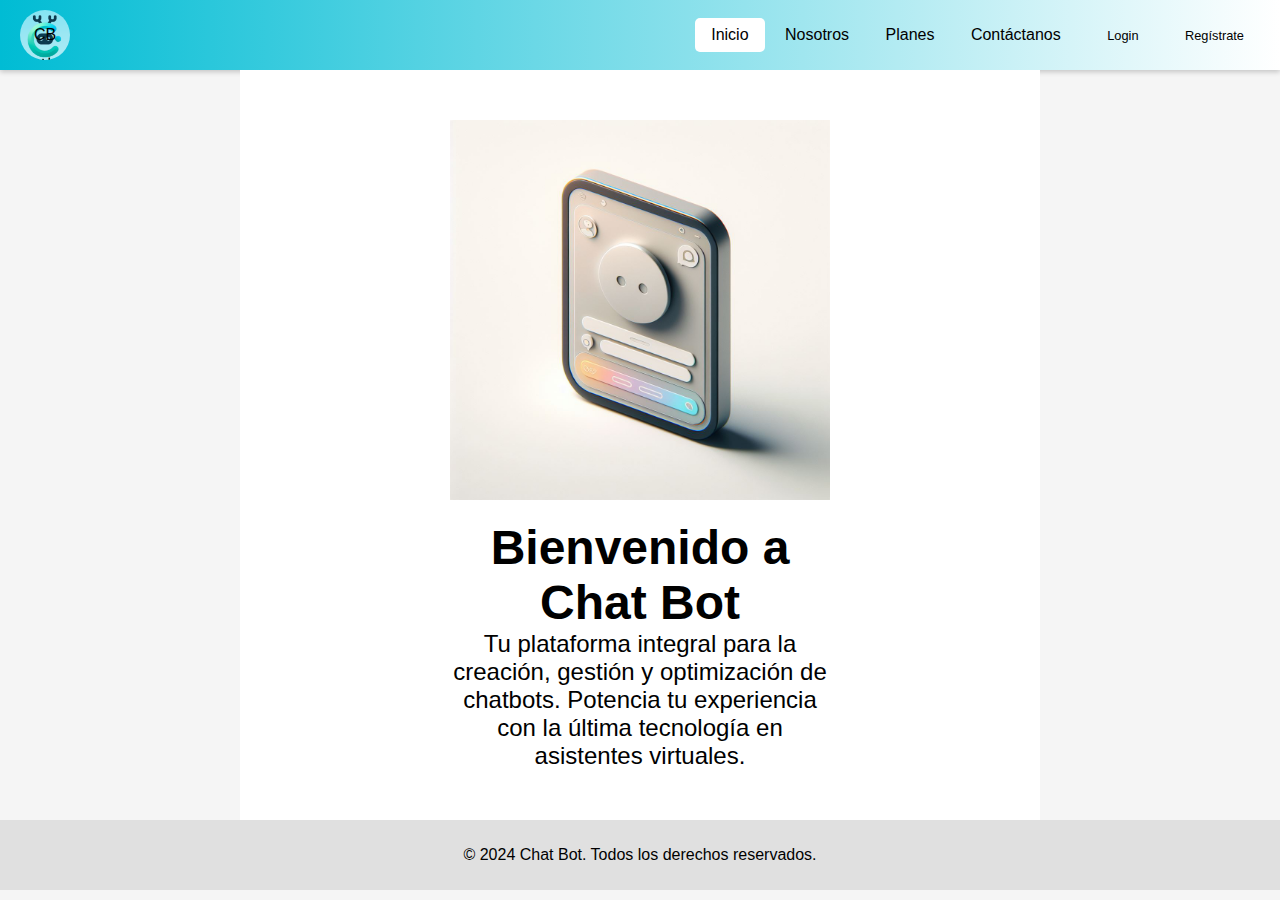
<file: index.html>
<!DOCTYPE html>
<html lang="es">
<head>
<meta charset="UTF-8">
<meta name="viewport" content="width=device-width, initial-scale=1.0">
<title>Inicio - Chat Bot</title>
<link rel="stylesheet" href="styles.css">
</head>
<body>
<div class="navbar">
  <div class="logo">CB</div>
  <span class="menu-toggle" onclick="toggleMenu()">&#9776;</span>
  <div class="menu">
    <a href="index.html" class="active">Inicio</a>
    <a href="nosotros.html">Nosotros</a>
    <a href="planes.html">Planes</a>
    <a href="contactanos.html">Contáctanos</a>
    <button>Login</button>
    <button>Regístrate</button>
  </div>
</div>

<div class="header">
  <img src="chatbot_inicio.jpg" alt="Chatbot" class="inicio-image">
  <div class="inicio-text">
    <h1>Bienvenido a Chat Bot</h1>
    <p>Tu plataforma integral para la creación, gestión y optimización de chatbots. Potencia tu experiencia con la última tecnología en asistentes virtuales.</p>
  </div>
</div>

<!-- Aquí puedes añadir más contenido a tu página de inicio si es necesario -->


<div class="footer">
  <p>© 2024 Chat Bot. Todos los derechos reservados.</p>
</div>

<script>
  function toggleMenu() {
    var menu = document.querySelector('.navbar .menu');
    menu.style.display = menu.style.display === 'block' ? 'none' : 'block';
  }
</script>
</body>
</html>
</file>
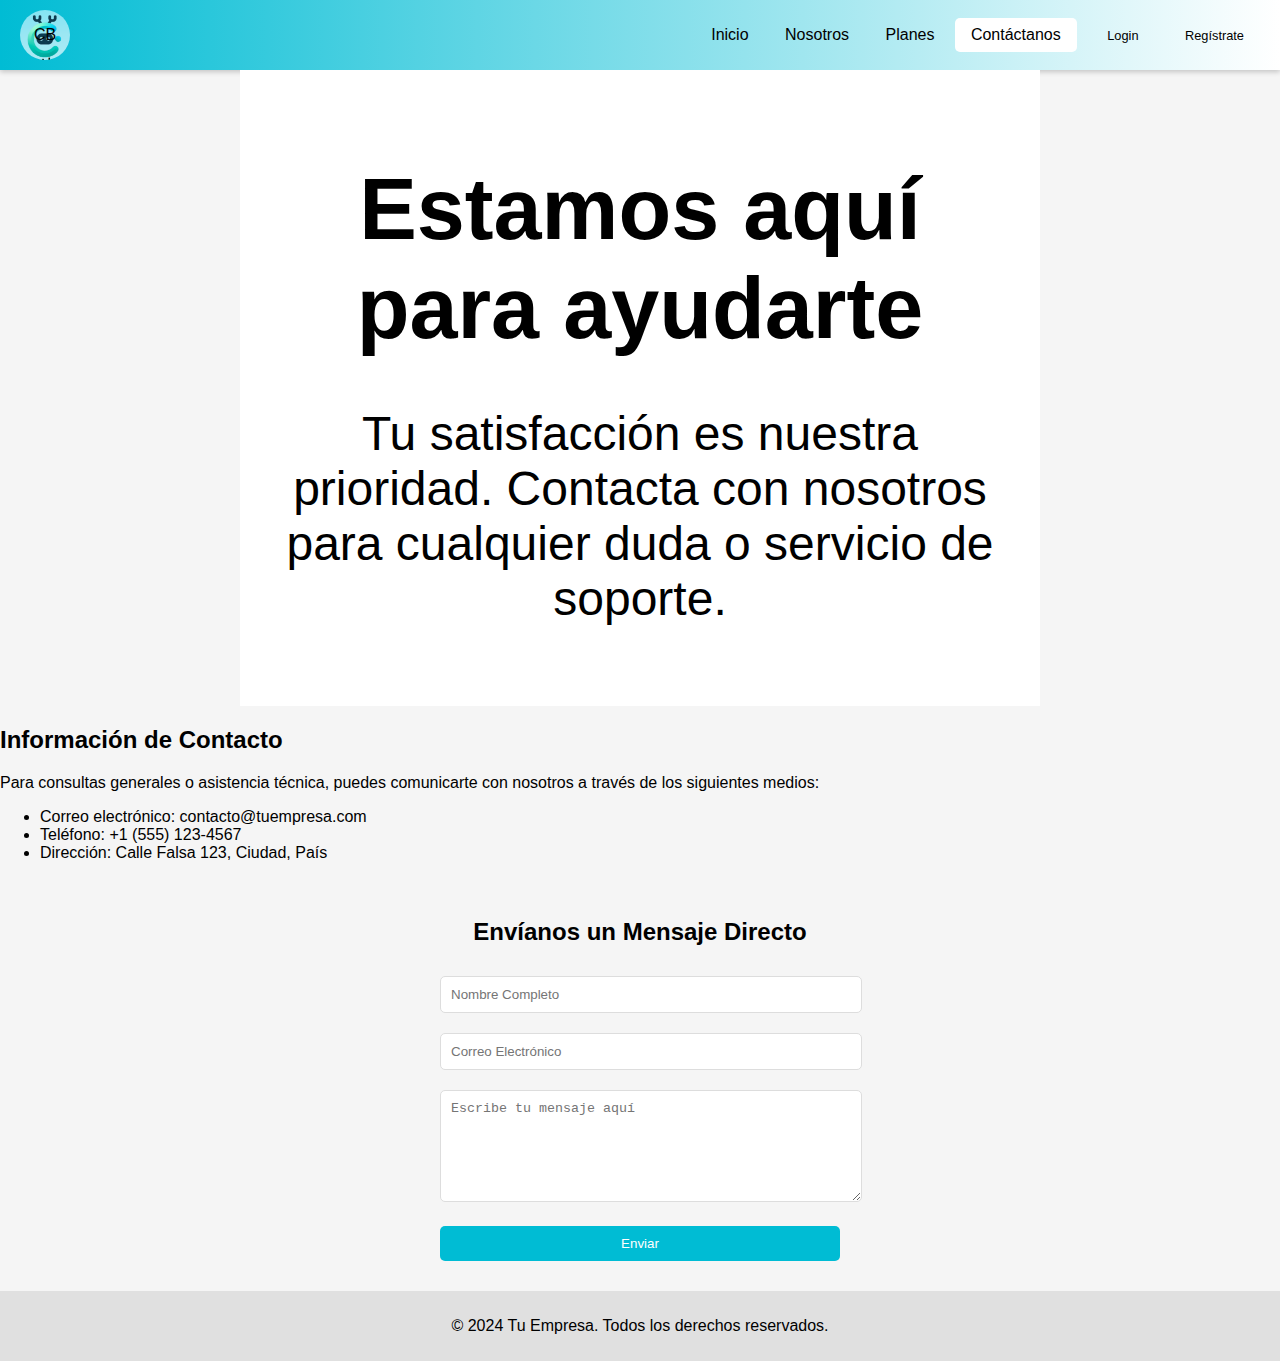
<file: contactanos.html>
<!DOCTYPE html>
<html lang="es">
<head>
<meta charset="UTF-8">
<meta name="viewport" content="width=device-width, initial-scale=1.0">
<title>Contáctanos - Tu Empresa</title>
<link rel="stylesheet" href="styles.css">
</head>
<body>
<div class="navbar">
  <!-- Navegación principal -->
  <div class="logo">CB</div>
  <span class="menu-toggle" onclick="toggleMenu()">&#9776;</span>
  <div class="menu">
    <a href="index.html">Inicio</a>
    <a href="nosotros.html">Nosotros</a>
    <a href="planes.html">Planes</a>
    <a href="contactanos.html" class="active">Contáctanos</a>
    <button>Login</button>
    <button>Regístrate</button>
  </div>
</div>

<div class="header">
  <!-- Encabezado de la página -->
  <div class="animated-text">
    <h1>Estamos aquí para ayudarte</h1>
    <p>Tu satisfacción es nuestra prioridad. Contacta con nosotros para cualquier duda o servicio de soporte.</p>
  </div>
</div>

<main>
  <!-- Sección de información de contacto -->
  <div class="contact-section">
    <h2>Información de Contacto</h2>
    <p>Para consultas generales o asistencia técnica, puedes comunicarte con nosotros a través de los siguientes medios:</p>
    <ul>
      <li>Correo electrónico: contacto@tuempresa.com</li>
      <li>Teléfono: +1 (555) 123-4567</li>
      <li>Dirección: Calle Falsa 123, Ciudad, País</li>
    </ul>
  </div>
  
  
  <!-- Sección del formulario de contacto -->
  <section class="contact-form-section">
    <h2>Envíanos un Mensaje Directo</h2>
    <form id="contact-form">
      <input type="text" name="name" placeholder="Nombre Completo" required>
      <input type="email" name="email" placeholder="Correo Electrónico" required>
      <textarea name="message" placeholder="Escribe tu mensaje aquí" rows="6" required></textarea>
      <button type="submit">Enviar</button>
    </form>
  </section>
  
<div class="footer">
  <!-- Pie de página -->
  <p>© 2024 Tu Empresa. Todos los derechos reservados.</p>
</div>

<script>
  // Función para el menú desplegable en móviles
  function toggleMenu() {
    var menu = document.querySelector('.navbar .menu');
    menu.style.display = menu.style.display === 'block' ? 'none' : 'block';
  }
</script>
</body>
</html>
</file>
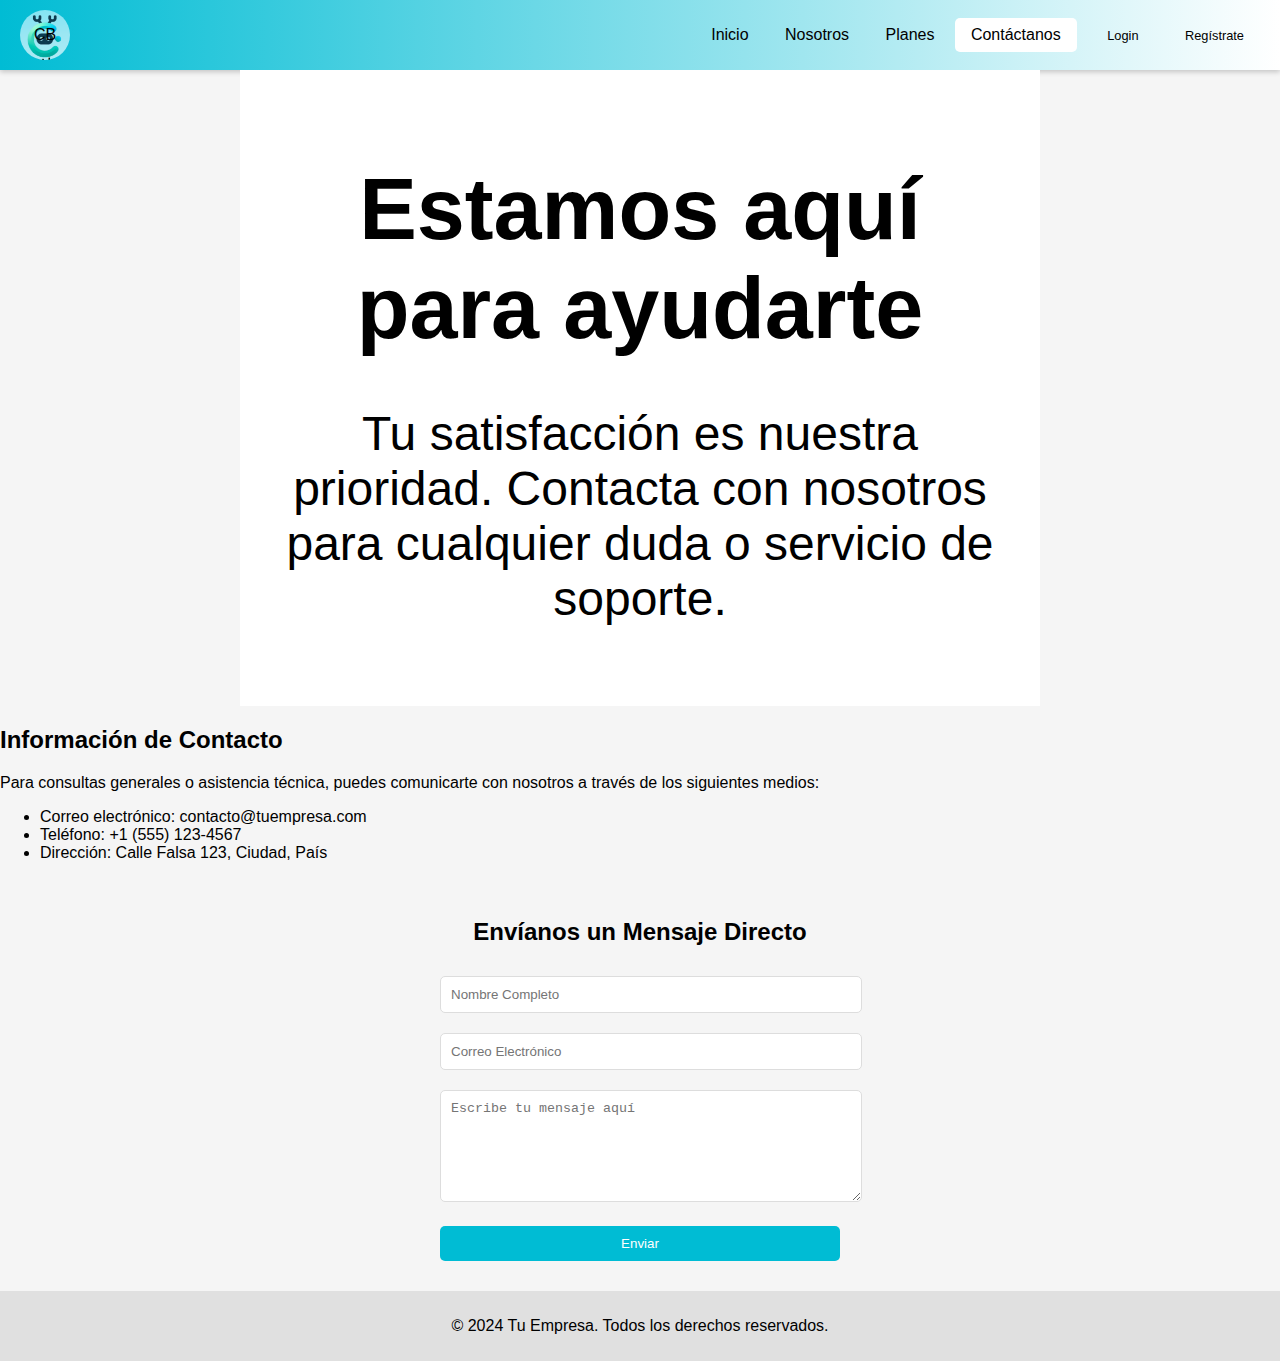
<file: Contactanos.html>
<!DOCTYPE html>
<html lang="es">
<head>
<meta charset="UTF-8">
<meta name="viewport" content="width=device-width, initial-scale=1.0">
<title>Contáctanos - Tu Empresa</title>
<link rel="stylesheet" href="styles.css">
</head>
<body>
<div class="navbar">
  <!-- Navegación principal -->
  <div class="logo">CB</div>
  <span class="menu-toggle" onclick="toggleMenu()">&#9776;</span>
  <div class="menu">
    <a href="index.html">Inicio</a>
    <a href="nosotros.html">Nosotros</a>
    <a href="planes.html">Planes</a>
    <a href="contactanos.html" class="active">Contáctanos</a>
    <button>Login</button>
    <button>Regístrate</button>
  </div>
</div>

<div class="header">
  <!-- Encabezado de la página -->
  <div class="animated-text">
    <h1>Estamos aquí para ayudarte</h1>
    <p>Tu satisfacción es nuestra prioridad. Contacta con nosotros para cualquier duda o servicio de soporte.</p>
  </div>
</div>

<main>
  <!-- Sección de información de contacto -->
  <section class="contact-section">
    <h2>Información de Contacto</h2>
    <p>Para consultas generales o asistencia técnica, puedes comunicarte con nosotros a través de los siguientes medios:</p>
    <ul>
      <li>Correo electrónico: contacto@tuempresa.com</li>
      <li>Teléfono: +1 (555) 123-4567</li>
      <li>Dirección: Calle Falsa 123, Ciudad, País</li>
    </ul>
  </section>
  
  <!-- Sección del formulario de contacto -->
  <section class="contact-form-section">
    <h2>Envíanos un Mensaje Directo</h2>
    <form id="contact-form">
      <input type="text" name="name" placeholder="Nombre Completo" required>
      <input type="email" name="email" placeholder="Correo Electrónico" required>
      <textarea name="message" placeholder="Escribe tu mensaje aquí" rows="6" required></textarea>
      <button type="submit">Enviar</button>
    </form>
  </section>
  
<div class="footer">
  <!-- Pie de página -->
  <p>© 2024 Tu Empresa. Todos los derechos reservados.</p>
</div>

<script>
  // Función para el menú desplegable en móviles
  function toggleMenu() {
    var menu = document.querySelector('.navbar .menu');
    menu.style.display = menu.style.display === 'block' ? 'none' : 'block';
  }
</script>
</body>
</html>
</file>
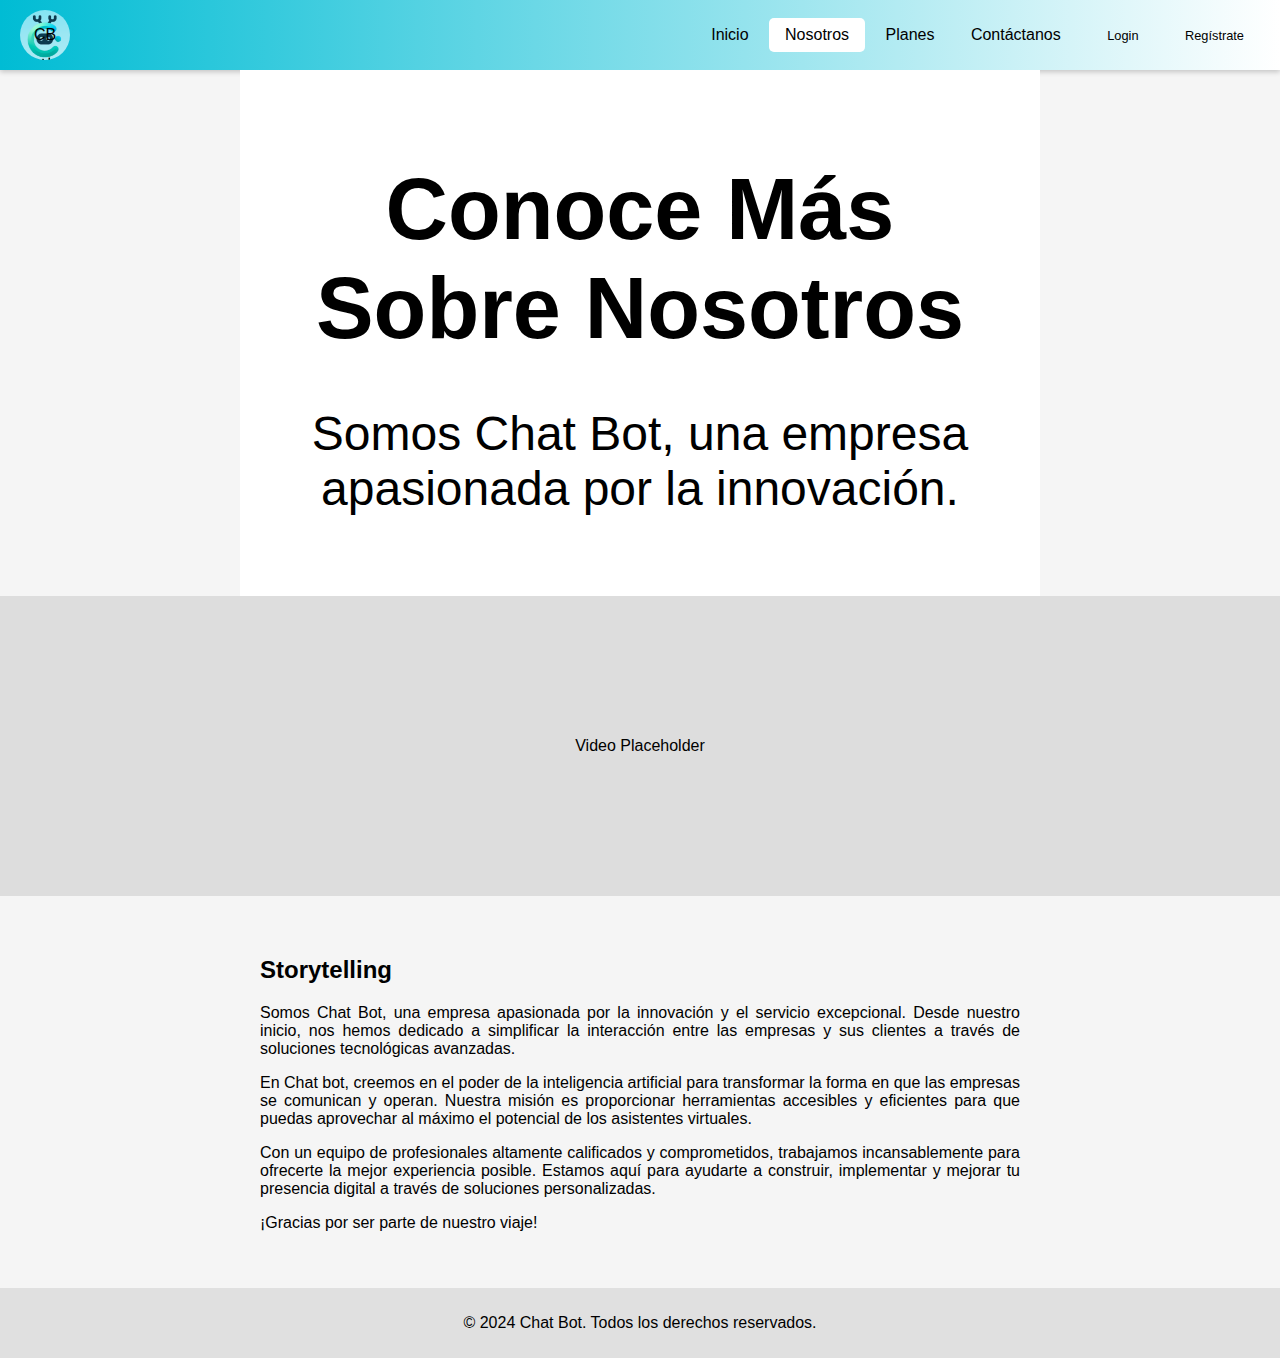
<file: nosotros.html>
<!DOCTYPE html>
<html lang="es">
<head>
<meta charset="UTF-8">
<meta name="viewport" content="width=device-width, initial-scale=1.0">
<title>Nosotros - Chat Bot</title>
<link rel="stylesheet" href="styles.css">
</head>
<body>
<div class="navbar">
  <div class="logo">CB</div>
  <span class="menu-toggle" onclick="toggleMenu()">&#9776;</span>
  <div class="menu">
    <a href="index.html">Inicio</a>
    <a href="nosotros.html" class="active">Nosotros</a>
    <a href="planes.html">Planes</a>
    <a href="contactanos.html">Contáctanos</a>
    <button>Login</button>
    <button>Regístrate</button>
  </div>
</div>

<div class="header">
  <div class="animated-text">
    <h1>Conoce Más Sobre Nosotros</h1>
    <p>Somos Chat Bot, una empresa apasionada por la innovación.</p>
  </div>
</div>

<main>
  <section class="video-placeholder">Video Placeholder</section>

  <section class="storytelling">
    <h2>Storytelling</h2>
    <p>Somos Chat Bot, una empresa apasionada por la innovación y el servicio excepcional. Desde nuestro inicio, nos hemos dedicado a simplificar la interacción entre las empresas y sus clientes a través de soluciones tecnológicas avanzadas.</p>
    <p>En Chat bot, creemos en el poder de la inteligencia artificial para transformar la forma en que las empresas se comunican y operan. Nuestra misión es proporcionar herramientas accesibles y eficientes para que puedas aprovechar al máximo el potencial de los asistentes virtuales.</p>
    <p>Con un equipo de profesionales altamente calificados y comprometidos, trabajamos incansablemente para ofrecerte la mejor experiencia posible. Estamos aquí para ayudarte a construir, implementar y mejorar tu presencia digital a través de soluciones personalizadas.</p>
    <p>¡Gracias por ser parte de nuestro viaje!</p>
  </section>
</main>

<div class="footer">
  <p>© 2024 Chat Bot. Todos los derechos reservados.</p>
</div>

<script>
  function toggleMenu() {
    var menu = document.querySelector('.navbar .menu');
    menu.style.display = menu.style.display === 'block' ? 'none' : 'block';
  }
</script>
</body>
</html>
</file>
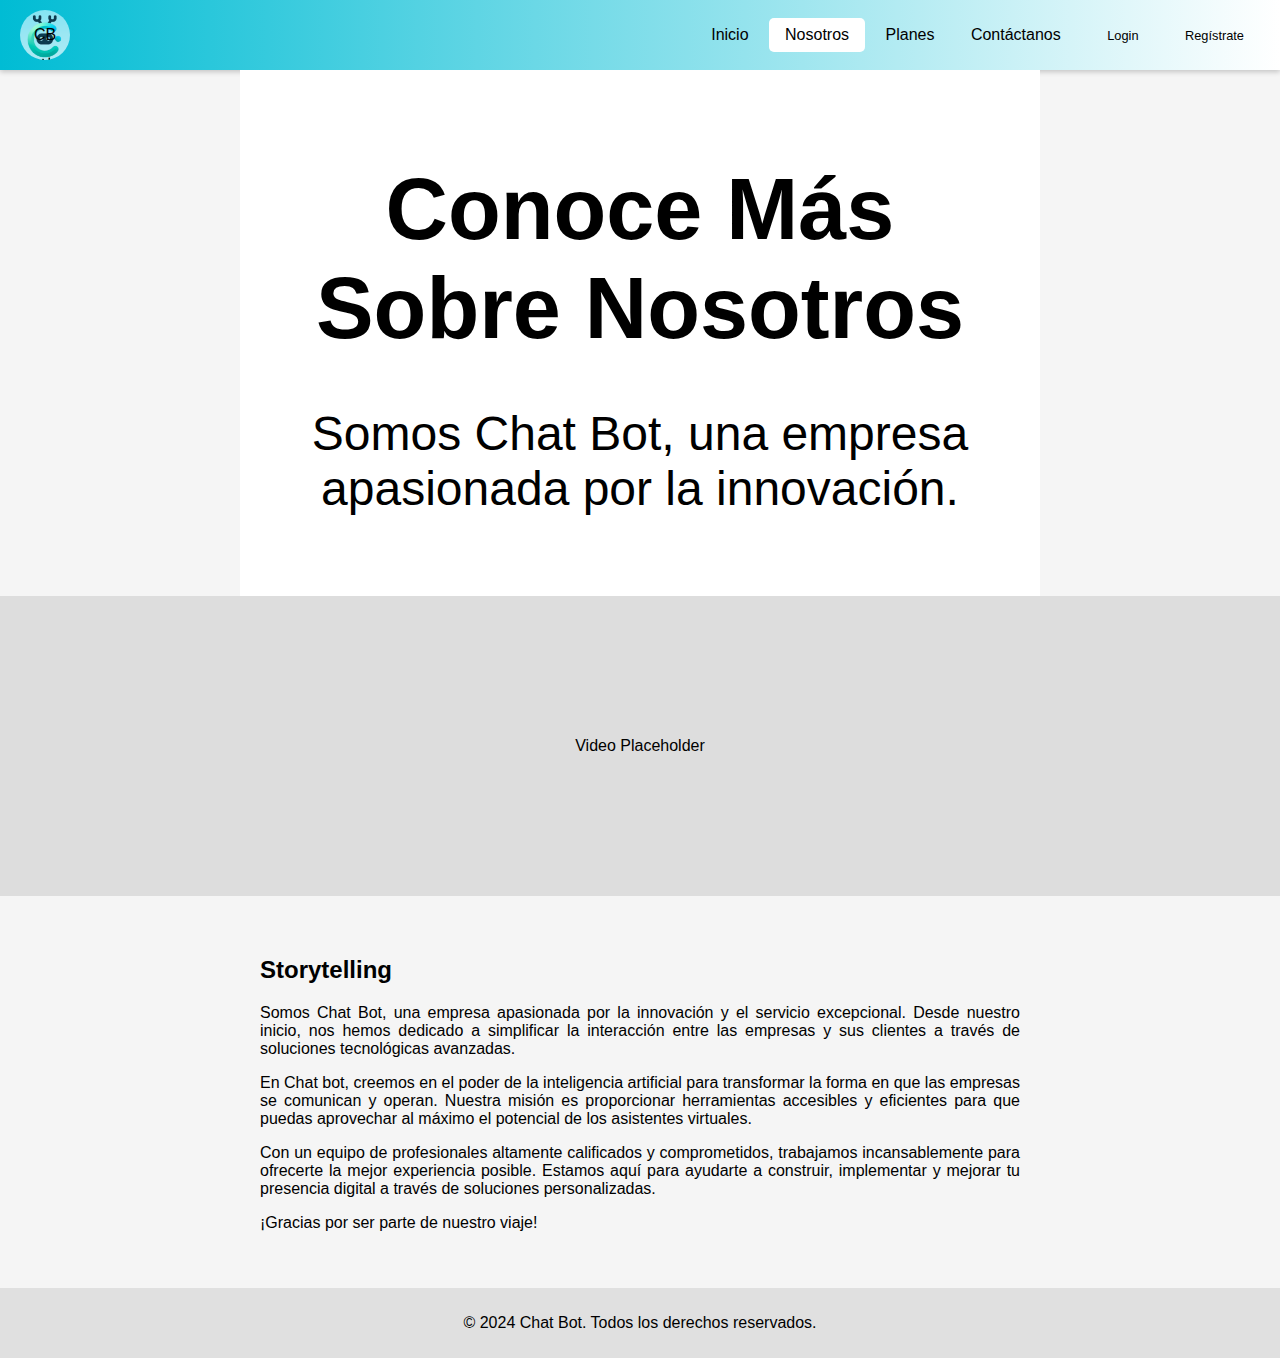
<file: Nosotros.html>
<!DOCTYPE html>
<html lang="es">
<head>
<meta charset="UTF-8">
<meta name="viewport" content="width=device-width, initial-scale=1.0">
<title>Nosotros - Chat Bot</title>
<link rel="stylesheet" href="styles.css">
</head>
<body>
<div class="navbar">
  <div class="logo">CB</div>
  <span class="menu-toggle" onclick="toggleMenu()">&#9776;</span>
  <div class="menu">
    <a href="inicio.html">Inicio</a>
    <a href="nosotros.html" class="active">Nosotros</a>
    <a href="planes.html">Planes</a>
    <a href="contactanos.html">Contáctanos</a>
    <button>Login</button>
    <button>Regístrate</button>
  </div>
</div>

<div class="header">
  <div class="animated-text">
    <h1>Conoce Más Sobre Nosotros</h1>
    <p>Somos Chat Bot, una empresa apasionada por la innovación.</p>
  </div>
</div>

<main>
  <section class="video-placeholder">Video Placeholder</section>

  <section class="storytelling">
    <h2>Storytelling</h2>
    <p>Somos Chat Bot, una empresa apasionada por la innovación y el servicio excepcional. Desde nuestro inicio, nos hemos dedicado a simplificar la interacción entre las empresas y sus clientes a través de soluciones tecnológicas avanzadas.</p>
    <p>En Chat bot, creemos en el poder de la inteligencia artificial para transformar la forma en que las empresas se comunican y operan. Nuestra misión es proporcionar herramientas accesibles y eficientes para que puedas aprovechar al máximo el potencial de los asistentes virtuales.</p>
    <p>Con un equipo de profesionales altamente calificados y comprometidos, trabajamos incansablemente para ofrecerte la mejor experiencia posible. Estamos aquí para ayudarte a construir, implementar y mejorar tu presencia digital a través de soluciones personalizadas.</p>
    <p>¡Gracias por ser parte de nuestro viaje!</p>
  </section>
</main>

<div class="footer">
  <p>© 2024 Chat Bot. Todos los derechos reservados.</p>
</div>

<script>
  function toggleMenu() {
    var menu = document.querySelector('.navbar .menu');
    menu.style.display = menu.style.display === 'block' ? 'none' : 'block';
  }
</script>
</body>
</html>
</file>
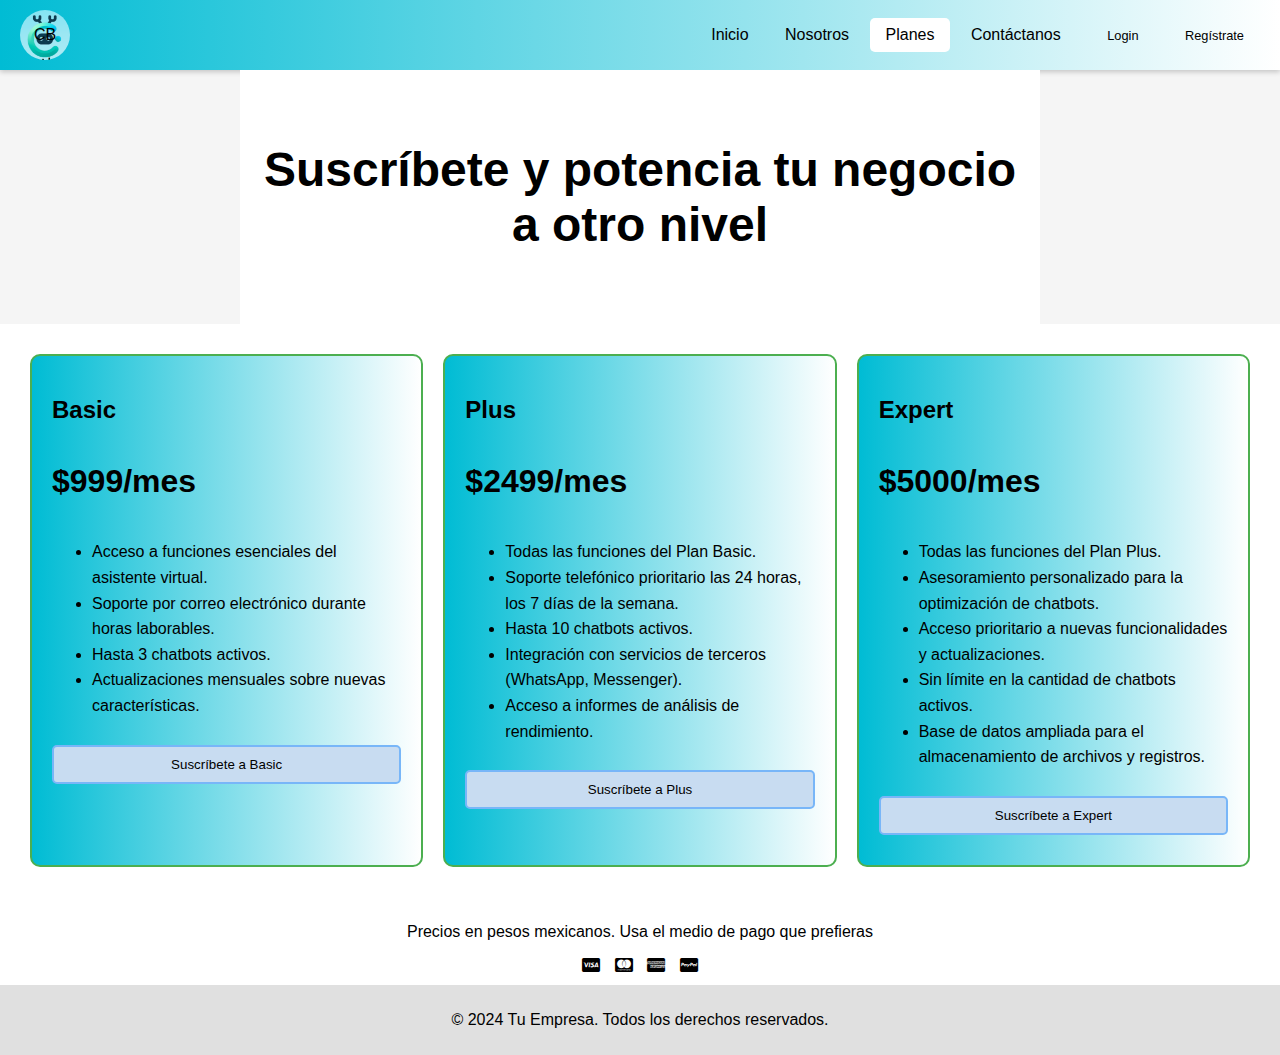
<file: Planes.html>
<!DOCTYPE html>
<html lang="es">
<head>
<meta charset="UTF-8">
<meta name="viewport" content="width=device-width, initial-scale=1.0">
<link rel="stylesheet" href="https://cdnjs.cloudflare.com/ajax/libs/font-awesome/5.15.1/css/all.min.css">
<title>Planes - Tu Empresa</title>
<link rel="stylesheet" href="styles.css">
</head>
<body>
<div class="navbar">
  <div class="logo">CB</div>
  <span class="menu-toggle" onclick="toggleMenu()">&#9776;</span>
  <div class="menu">
    <a href="index.html">Inicio</a>
    <a href="nosotros.html">Nosotros</a>
    <a href="planes.html" class="active">Planes</a>
    <a href="contactanos.html">Contáctanos</a>
    <button>Login</button>
    <button>Regístrate</button>
  </div>
</div>

<div class="header">
  <h1>Suscríbete y potencia tu negocio a otro nivel</h1>
</div>

<div class="plans">
  <div class="plan">
    <h2>Basic</h2>
    <p class="price">$999/mes</p>
    <ul>
      <li>Acceso a funciones esenciales del asistente virtual.</li>
      <li>Soporte por correo electrónico durante horas laborables.</li>
      <li>Hasta 3 chatbots activos.</li>
      <li>Actualizaciones mensuales sobre nuevas características.</li>
    </ul>
    <button class="subscribe">Suscríbete a Basic</button>
  </div>
  <div class="plan">
    <h2>Plus</h2>
    <p class="price">$2499/mes</p>
    <ul>
      <li>Todas las funciones del Plan Basic.</li>
      <li>Soporte telefónico prioritario las 24 horas, los 7 días de la semana.</li>
      <li>Hasta 10 chatbots activos.</li>
      <li>Integración con servicios de terceros (WhatsApp, Messenger).</li>
      <li>Acceso a informes de análisis de rendimiento.</li>
    </ul>
    <button class="subscribe">Suscríbete a Plus</button>
  </div>
  <div class="plan">
    <h2>Expert</h2>
    <p class="price">$5000/mes</p>
    <ul>
      <li>Todas las funciones del Plan Plus.</li>
      <li>Asesoramiento personalizado para la optimización de chatbots.</li>
      <li>Acceso prioritario a nuevas funcionalidades y actualizaciones.</li>
      <li>Sin límite en la cantidad de chatbots activos.</li>
      <li>Base de datos ampliada para el almacenamiento de archivos y registros.</li>
    </ul>
    <button class="subscribe">Suscríbete a Expert</button>
  </div>
</div>

<div class="payment-methods">
  <p>Precios en pesos mexicanos. Usa el medio de pago que prefieras</p>
  <i class="fab fa-cc-visa"></i>
  <i class="fab fa-cc-mastercard"></i>
  <i class="fab fa-cc-amex"></i>
  <i class="fab fa-cc-paypal"></i>
</div>

<div class="footer">
  <p>© 2024 Tu Empresa. Todos los derechos reservados.</p>
</div>

<script>
  function toggleMenu() {
    var menu = document.querySelector('.navbar .menu');
    menu.style.display = menu.style.display === 'block' ? 'none' : 'block';
  }
</script>
</body>
</html>
</file>
<file: styles.css>
body {
    font-family: Arial, sans-serif;
    margin: 0;
    padding: 0;
    background: #f5f5f5;
  }
  .navbar {
    background: linear-gradient(to right, #00bcd4, #ffffff);
    overflow: hidden;
    padding: 10px 20px;
    box-shadow: 0 2px 5px rgba(0,0,0,0.2);
    display: flex;
    align-items: center;
    justify-content: space-between;
  }
  .navbar a, .navbar button {
    display: inline-block;
    color: black;
    padding: 8px 16px;
    text-decoration: none;
    transition: background-color 0.3s, color 0.3s;
    border-radius: 5px;
    background: none;
    border: none;
  }
  .navbar a.active {
    background-color: white;
    color: black;
  }
  .navbar button {
    cursor: pointer;
    font-size: 0.8em;
    background-color: linear-gradient(to right, #00bcd4, #ffffff);
    color: rgb(0, 0, 0);
    margin-left: 10px;
  }
  .navbar .right-section {
    display: flex;
    align-items: center;
  }
  .navbar .right-section button {
    padding: 10px 15px;
  }
  .logo {
    width: 50px;
    height: 50px;
    background-image: url('logo_chat_bot.png');
    background-size: cover;
    border-radius: 50%;
    display: flex;
    align-items: center;
    justify-content: center;
  }
  .header {
    background-color: white;
    color: black;
    text-align: center;
    padding: 60px;
    font-size: 24px;
    max-width: 800px;
    margin: auto;
  }
  .plans {
    display: flex;
    justify-content: space-around;
    padding: 20px;
    background: #fff;
    flex-wrap: wrap;
  }
  .plan {
    background: linear-gradient(to right, #00bcd4, #ffffff);
    border: 2px solid #4caf50;
    padding: 20px;
    margin: 10px;
    border-radius: 10px;
    flex: 1;
    min-width: 250px;
    transition: transform 0.3s, box-shadow 0.3s;
  }
  .plan:hover {
    transform: translateY(-5px);
    box-shadow: 0 4px 8px rgba(0,0,0,0.2);
  }
  .plan h2 {
    color: black;
  }
  .plan p, .plan ul {
    line-height: 1.6;
  }
  .price {
    font-size: 2em;
    font-weight: bold;
    transition: transform 0.3s;
  }
  .price:hover {
    transform: scale(1.1);
  }
  button.subscribe {
    color: black;
    background-color: #c8dcf1; /* Cambio a tono azul */
    border: 2px solid #78b6f8; /* Borde más oscuro */
    padding: 10px 20px;
    margin: 10px 0;
    border-radius: 5px;
    cursor: pointer;
    transition: all 0.3s;
    width: 100%;
    box-sizing: border-box;
  }
  button.subscribe:hover {
    background-color: linear-gradient(to right, #00bcd4, #ffffff);
    color: rgb(21, 14, 213);
  }
  .payment-methods {
    background-color: #ffffff;
    color: black;
    padding: 10px;
    text-align: center;
  }
  .payment-methods i {
    margin: 0 5px;
  }
  .footer {
    background-color: #e0e0e0;
    padding: 10px;
    text-align: center;
  }
  
  /* Estilos para el menú hamburguesa */
  .menu-toggle {
    display: none;
    font-size: 28px;
    cursor: pointer;
  }
  
  /* Estilos para pantallas pequeñas */
  @media (max-width: 768px) {
    .navbar {
      flex-direction: column;
      align-items: flex-start;
    }
    .navbar .menu {
      display: none;
      width: 100%;
    }
    .navbar .menu a, .navbar .menu button {
      display: block;
      padding: 10px;
      text-align: left;
      width: 100%;
    }
    .menu-toggle {
      display: block;
    }
    .navbar .right-section {
      display: none; /* Ocultar en móviles */
    }
  }
  

  /* Estilos adicionales para Inicio */
@keyframes fadeIn {
    from { opacity: 0; transform: translateY(-20px); }
    to { opacity: 1; transform: translateY(0); }
  }
  
  .animated-text {
    animation: fadeIn 2s ease-in-out forwards;
    font-size: 2em; /* Ajustar si es necesario */
    text-align: center;
    padding: 20px;
    margin-top: 20px;
  }
  /* Estilos adicionales para Contactanos */
.contact-form-section {
  text-align: center;
  padding: 20px;
}

.contact-form-section form {
  max-width: 400px;
  margin: auto;
}

.contact-form-section input,
.contact-form-section textarea,
.contact-form-section button {
  width: 100%;
  padding: 10px;
  margin: 10px 0;
  border: 1px solid #ddd;
  border-radius: 5px;
}

.contact-form-section button {
  background-color: #00bcd4;
  color: white;
  border: none;
  cursor: pointer;
}

.contact-form-section button:hover {
  background-color: #019cad;
}

  /* Estilos para pantallas pequeñas */
  @media (max-width: 768px) {
    .navbar {
      flex-direction: column;
      align-items: flex-start;
    }
    .navbar .menu {
      display: none;
      width: 100%;
    }
    .navbar .menu a, .navbar .menu button {
      display: block;
      padding: 10px;
      text-align: left;
      width: 100%;
    }
    .menu-toggle {
      display: block;
    }
    .navbar .right-section {
      display: none; /* Ocultar en móviles */
    }
  }


  /* Estilos para pantallas pequeñas */
@media (max-width: 768px) {
  .contact-section, .contact-form-section, .map-section {
    margin: 10px;
    padding: 10px;
  }

  .contact-form-section form {
    width: 100%;
    margin-top: 20px;
  }

  .contact-form-section input, .contact-form-section textarea, .contact-form-section button {
    width: 100%;
  }

  .map-section iframe {
    width: 100%;
    height: 300px;
  }
}

.header {
  text-align: center;
  padding: 20px;
  box-sizing: border-box;
}

.animated-text h1 {
  font-size: 1.8em; /* Ajuste el tamaño de la fuente según sea necesario */
  margin: 10px 0;
}

.animated-text p {
  font-size: 1em; /* Ajuste el tamaño de la fuente según sea necesario */
  margin-bottom: 20px;
}

/* Estilos para pantallas pequeñas */
@media (max-width: 768px) {
  .animated-text h1 {
    font-size: 1.5em; /* Tamaño de fuente más pequeño para pantallas pequeñas */
  }

  .animated-text p {
    font-size: 0.9em; /* Tamaño de fuente más pequeño para pantallas pequeñas */
  }
}

/* Estilos generales y de animación para la página Nosotros */
.storytelling {
  text-align: justify;
  padding: 20px;
  box-sizing: border-box;
  margin: 20px auto;
  max-width: 800px;
}

/* Estilos para la sección de video */
.video-placeholder {
  width: 100%;
  height: 300px; /* Ajusta según necesidad */
  background-color: #ddd; /* Color de fondo del placeholder */
  text-align: center;
  line-height: 300px; /* Alinea verticalmente el texto en el placeholder */
  margin-bottom: 20px;
}

/* Estilos para pantallas pequeñas */
@media (max-width: 768px) {
  .storytelling, .video-placeholder {
    margin: 10px;
  }

  .storytelling {
    text-align: left;
  }
}

/* Estilos para la sección de inicio con imagen */
.inicio-section {
  display: flex;
  align-items: center;
  justify-content: center;
  padding: 20px;
  box-sizing: border-box;
}

.inicio-image {
  width: 50%;
  animation: fadeInRight 2s ease-out;
}

@keyframes fadeInRight {
  0% {
    opacity: 0;
    transform: translateX(-20px);
  }
  100% {
    opacity: 1;
    transform: translateX(0);
  }
}

.inicio-text {
  width: 50%;
  padding-left: 20px;
}

/* Estilos para pantallas pequeñas */
@media (max-width: 768px) {
  .inicio-section {
    flex-direction: column;
    text-align: center;
  }

  .inicio-image, .inicio-text {
    width: 100%;
    padding: 10px 0;
  }
}

/* Estilos generales para la página de inicio */
.header {
  display: flex;
  align-items: center;
  justify-content: center;
  flex-wrap: wrap;
  text-align: center;
  padding: 40px 20px;
}

.header .inicio-image {
  max-width: 50%;
  flex: 1 1 50%; /* Ocupa hasta el 50% del espacio disponible */
  padding: 10px;
}

.header .inicio-text {
  max-width: 50%;
  flex: 1 1 50%; /* Ocupa hasta el 50% del espacio disponible */
  padding: 10px;
}

/* Asegurando que el texto sea legible y no se estire demasiado */
.inicio-text h1, .inicio-text p {
  margin: 0 auto;
  max-width: 600px; /* Controla el ancho máximo del texto */
}

/* Estilos para dispositivos móviles */
@media (max-width: 768px) {
  .header {
    flex-direction: column;
  }

  .header .inicio-image, .header .inicio-text {
    max-width: 100%;
    flex: 1 1 100%;
  }

  .inicio-text h1 {
    font-size: 1.5em; /* Tamaño de fuente más pequeño para móviles */
  }

  .inicio-text p {
    font-size: 1em; /* Tamaño de fuente más pequeño para móviles */
  }
}

/* Estilos para secciones adicionales */
.section {
  padding: 40px 20px;
  text-align: center;
}

.section .container {
  max-width: 1200px;
  margin: auto;
}

/* Ajustes para íconos o imágenes adicionales */
.section img {
  max-width: 100%;
  height: auto;
  margin-bottom: 20px;
}

/* Estilos para CTA */
.cta-button {
  padding: 10px 20px;
  background-color: #00bcd4;
  color: white;
  text-decoration: none;
  border-radius: 5px;
  display: inline-block;
  margin-top: 20px;
}
</file>
